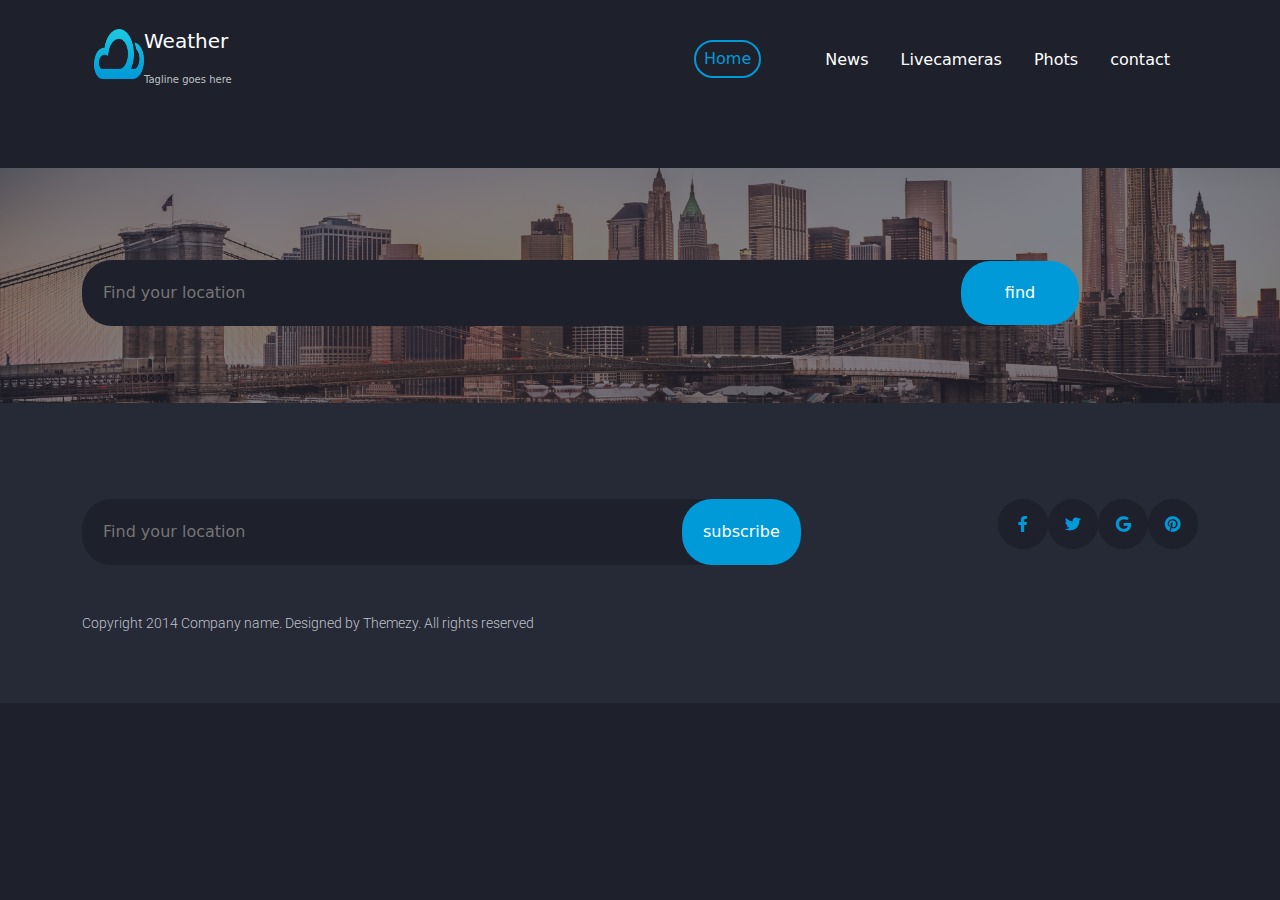
<file: index.html>
<!DOCTYPE html>
<html lang="en">
<head>
    <meta charset="UTF-8">
    <meta name="viewport" content="width=device-width, initial-scale=1.0">
    <title>weather</title>
    <link rel="preconnect" href="https://fonts.googleapis.com">
<link rel="preconnect" href="https://fonts.gstatic.com" crossorigin>
<link href="https://fonts.googleapis.com/css2?family=Alegreya&family=Alegreya+Sans&family=Amatic+SC&family=Dancing+Script:wght@500;600&family=Montserrat&family=Open+Sans:wght@300&family=PT+Sans+Caption&family=Pacifico&family=Poppins:wght@200;300;400&family=Righteous&family=Roboto:wght@400;500&family=Titillium+Web:ital,wght@0,400;1,300&display=swap" rel="stylesheet">
    <link rel="stylesheet" href="./css/bootstrap.min.css">
    <link rel="stylesheet" href="./css/all.min.css">
    <link rel="stylesheet" href="./css/style.css">
</head>
<body>
<div class="container">


    
    <nav class="navbar navbar-expand-lg mb-5 ">
        <div class="container-fluid">
          <a class="navbar-brand" href="#">
            <div class="d-flex ">

                <img src="./css/logo@2x.png" width="50px" height="50px">
                <div class="">
                    <h5 class="text-white">Weather</h5>
                <span class="fon">Tagline goes here</span></div>
            </div>
            
          </a>
          <button class="navbar-toggler" type="button" data-bs-toggle="collapse" data-bs-target="#navbarSupportedContent" aria-controls="navbarSupportedContent" aria-expanded="false" aria-label="Toggle navigation">
            <span class="navbar-toggler-icon"></span>
          </button>
          <div class="collapse navbar-collapse " id="navbarSupportedContent">
            <ul class="navbar-nav ms-auto mb-5 mb-lg-0">
              <li class="nav-item mx-5">
                <a class="nav-link active" aria-current="page" href="#">Home</a>
              </li>
              <li class="nav-item mx-2">
                <a class="nav-link" href="#">News</a>
              </li>
              <li class="nav-item mx-2">
                <a class="nav-link" href="#">Livecameras</a>
              </li>
              <li class="nav-item mx-2">
                <a class="nav-link" href="#">Phots</a>
              </li>
              <li class="nav-item mx-2">
                <a class="nav-link" href="contact.html">contact</a>
              </li>
            </ul>
        </div>
          </div>
        </div>
        </nav>

      </nav>
</div>

<div class="container">

  
  <form class="findlocation d-flex ">

    <input type="text" class="form-control w-75 position-absolute vv" placeholder="Find your location" id="sear"  >
    <input type="button" class="form-control   ff position-absolute" value="find" id="but">
    <!-- <input type="button" class="form-control   fff position-absolute" value="location" id="loca"> -->
    
</form>

</div>

<img src="./css/banner.png" class="w-100">



    <div class="container">
        <div class="row" id="Row">
        </div>



    </div>
    <div class="footer py-5">
<div class="container ">
      <!-- <form class="findlocation d-flex  "> -->
<div class="d-flex justify-content-between my-5">

      <div class="position-relative ">
          <input type="text" class="form-control    vvv" placeholder="Find your location"  >

        <button class="btn btn-info position-absolute top-0" >subscribe</button>
      </div>


      <div class="icons d-flex ">
        <div class="circle d-flex justify-content-center align-items-center">
          <i class="fa-brands fa-facebook-f"></i>
        </div>
        <div class="circle d-flex justify-content-center align-items-center">
          <i class="fa-brands fa-twitter"></i>
        </div>
        <div class="circle d-flex justify-content-center align-items-center">
          <i class="fa-brands fa-google"></i>
        </div>
        <div class="circle d-flex justify-content-center align-items-center">
          <i class="fa-brands fa-pinterest"></i>
        </div>
      </div>
          
    </div>
   <p class="last"> Copyright 2014 Company name. Designed by Themezy. All rights reserved</p>
    </div>

      
      
      </div>


    <script src="./js/bootstrap.bundle.min.js"></script>
    <script src="./js/main.js"></script>
</body>
</html>
</file>
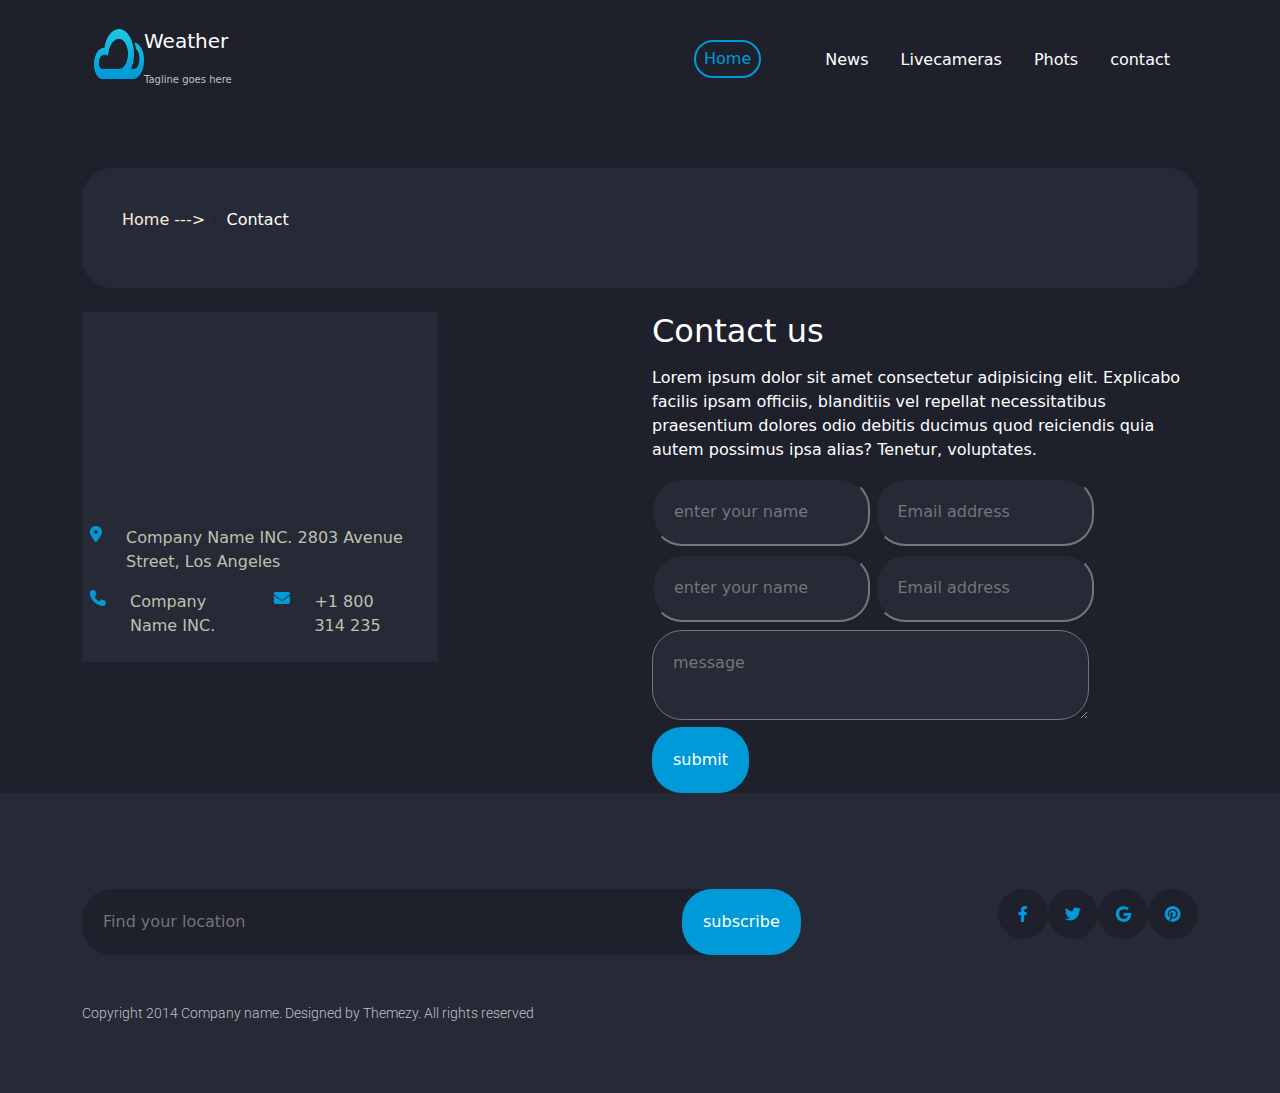
<file: contact.html>
<!DOCTYPE html>
<html lang="en">
<head>
    <meta charset="UTF-8">
    <meta name="viewport" content="width=device-width, initial-scale=1.0">
    <title>Contact</title>
    <link rel="preconnect" href="https://fonts.googleapis.com">
    <link rel="preconnect" href="https://fonts.gstatic.com" crossorigin>
    <link href="https://fonts.googleapis.com/css2?family=Alegreya&family=Alegreya+Sans&family=Amatic+SC&family=Dancing+Script:wght@500;600&family=Montserrat&family=Open+Sans:wght@300&family=PT+Sans+Caption&family=Pacifico&family=Poppins:wght@200;300;400&family=Righteous&family=Roboto:wght@400;500&family=Titillium+Web:ital,wght@0,400;1,300&display=swap" rel="stylesheet">
        <link rel="stylesheet" href="./css/bootstrap.min.css">
        <link rel="stylesheet" href="./css/all.min.css">
        <link rel="stylesheet" href="./css/style.css">
</head>
<body>

    <div class="container">


    
        <nav class="navbar navbar-expand-lg mb-5 ">
            <div class="container-fluid">
              <a class="navbar-brand" href="#">
                <div class="d-flex ">
    
                    <img src="./css/logo@2x.png" width="50px" height="50px">
                    <div class="">
                        <h5 class="text-white">Weather</h5>
                    <span class="fon">Tagline goes here</span></div>
                </div>
                
              </a>
              <button class="navbar-toggler" type="button" data-bs-toggle="collapse" data-bs-target="#navbarSupportedContent" aria-controls="navbarSupportedContent" aria-expanded="false" aria-label="Toggle navigation">
                <span class="navbar-toggler-icon"></span>
              </button>
              <div class="collapse navbar-collapse " id="navbarSupportedContent">
                <ul class="navbar-nav ms-auto mb-5 mb-lg-0">
                  <li class="nav-item mx-5">
                    <a class="nav-link active" aria-current="page" href="index.html">Home</a>
                  </li>
                  <li class="nav-item mx-2">
                    <a class="nav-link" href="#">News</a>
                  </li>
                  <li class="nav-item mx-2">
                    <a class="nav-link" href="#">Livecameras</a>
                  </li>
                  <li class="nav-item mx-2">
                    <a class="nav-link" href="#">Phots</a>
                  </li>
                  <li class="nav-item mx-2">
                    <a class="nav-link" href="#">contact</a>
                  </li>
                </ul>
            </div>
              </div> </nav>
              
          <div class="breadcrumb mb-4">

            <nav aria-label="breadcrumb">
                <ol class="breadcrumb">
                  <li class="breadcrumb-item ss"><a href="index.html">Home       --->  </a></li>
                  <li class="breadcrumb-item cc " aria-current="page">Contact</li>
                </ol>
              </nav>
            </div>

            <div class="row">

                <div class="col-md-4">
<div class=" xxx d-flex align-items-end p-2">
   <div>
   <div class="d-flex">
    <i class="fa-solid fa-location-dot" class="px-3"></i>
    <p class="mx-4">Company Name INC.
        2803 Avenue Street, Los Angeles</p>
    </div>
<div class="d-flex">

    <div class="d-flex">
        <i class="fa-solid fa-phone"></i>
        <p class="mx-4">Company Name INC.
            </p>
        </div>
    
     
                
        <div class="d-flex"> <i class="fa-solid fa-envelope"></i>
            <p class="mx-4">+1 800 314 235
                </p>
            </div>

</div>
</div> 

   </div>
    </div>
        



                <div class="col-md-2">

                </div>
                <div class="col-md-6">
<h2 class="text-white mb-3">Contact us</h2>
<p class="text-white">
    Lorem ipsum dolor sit amet consectetur adipisicing elit. Explicabo facilis ipsam officiis, blanditiis vel repellat necessitatibus praesentium dolores odio debitis ducimus quod reiciendis quia autem possimus ipsa alias? Tenetur, voluptates.
</p>
<form>
<input type="text" placeholder="enter your name" class="qq mb-2">
<input type="text" placeholder="Email address" class="qq mb-2">
<input type="text" placeholder="enter your name" class="qq mb-2">
<input type="text" placeholder="Email address" class="qq mb-2">
<textarea placeholder="message" class="rr"></textarea>
<br>
<button class="btn btn-primary">submit</button>



</form>
                </div>
            </div> 
    </div>
</div>
</div>

<div class="footer py-5">
    <div class="container ">
          <!-- <form class="findlocation d-flex  "> -->
    <div class="d-flex justify-content-between my-5">
    
          <div class="position-relative ">
              <input type="text" class="form-control    vvv" placeholder="Find your location"  >
            <button class="btn btn-info position-absolute top-0" >subscribe</button>
          </div>
    
    
          <div class="icons d-flex ">
            <div class="circle d-flex justify-content-center align-items-center">
              <i class="fa-brands fa-facebook-f"></i>
            </div>
            <div class="circle d-flex justify-content-center align-items-center">
              <i class="fa-brands fa-twitter"></i>
            </div>
            <div class="circle d-flex justify-content-center align-items-center">
              <i class="fa-brands fa-google"></i>
            </div>
            <div class="circle d-flex justify-content-center align-items-center">
              <i class="fa-brands fa-pinterest"></i>
            </div>
          </div>
              
        </div>
       <p class="last"> Copyright 2014 Company name. Designed by Themezy. All rights reserved</p>
        </div>
    
          
          
          </div>




</body>


    <script src="./js/bootstrap.bundle.min.js"></script>
    <script src="./js/main.js"></script>
</body>
</html>
</file>
<file: css/style.css>
body{
    background-color: #1E202B;
 }  
   
   
   
   .navbar{
    height: 120px;
    background-color: #1E202B;
}
.fon{
    font-size: 10px;
    color: #BFC1C8;

}
.nav-link{
    color: white;
}
.nav-link:hover {
    border-radius: 30px;
    padding: 5px 25px;
    border: 2px solid #009AD8;
    font-weight: 400px;
    color: #009AD8!important;

}
.active{
    border-radius: 30px;
    padding: 5px 25px;
    border: 2px solid #009AD8;
    font-weight: 400px;
    color: #009AD8!important;
}
.find-location input[type="text"] {
    width: 100%;
    padding: 20px 50px 20px 20px;
    background: #1e202b;
    color: white;
    
}
.ff{
    position: relative;
   /* left:80%; */
   top: 260px;
   background-color: #009AD8;
   color: white;
   border-radius: 30px;
   border-color: transparent;
padding: 20px 5px;
width: 120px;
left: 75%;
}

.fff{
    position: relative;
   /* left:80%; */
   top: 260px;
   background-color: #009AD8;
   color: white;
   border-radius: 30px;
   border-color: transparent;
padding: 20px 5px;
width: 100px;
left: 85%;

}
.vv{

    width: 100%;
    padding: 20px 50px 20px 20px;
    background: #1e202b;
    color: white;
    border-radius: 30px;
    border-color: transparent;
    top: 260px;
   

}
.vv:focus{
    background-color: #666a7f;
}

.vv::placeholder{
    color: #757575;
}
.head{
    color: #BFC1AE;
    display: flex;
    justify-content: space-between;
    width: 95%;
    background-color: #2D303D;
    position: absolute;

}
.head1{
    color: #BFC1AE;
    display: flex;
    justify-content: space-between;
    width: 95%;
    background-color: #222530;
    position: absolute;

}
.item{
    background-color: #323544;
    position: relative;
 
    height: 280px;
   

}
.item1{
    background-color: #262936;
    position: relative;
    height: 280px;

}

.hcolor{
    color: #BFC1AE;
}
.hc{
    Font-size: 67.5px;

Font-weight: 700;

/* Line-height: 0px; */

 color: rgb(255, 255, 255);
}
.con{
    color: #009AD8;
}
.fa-solid{
    color: #8E8F94;
}
.ic{
    color: #B2C1C8;
    margin-left: 5px;
    font-size: 12px;
}
.dd{
    transform: translatey(-65px);
}
.footer{
    background-color: #262936;
    height: 300px;
    width: 100%;
}
.btn{
    padding: 20px 20px 20px 20px;
    background: #009AD8;
    color: white;
    border-radius: 30px;
    border-color: transparent;
left: 600px;
}
.circle{
    width: 50px;
    height: 50px;
    border-radius: 50%;
    background-color: #1E202B;

}
.fa-brands{
    color: #009AD8;
}
.circle:hover{
    color: white;
    background-color: #009AD8;

}
.circle:hover .fa-brands{
    color: white;
}
.vvv{
    width:700px;
    
    
    padding: 20px 50px 20px 20px;
    background: #1e202b;
    color: white;
    border-radius: 30px;
    border-color: transparent;
}
.vvv::placeholder{
    color: #757575;
}
.last{
    Font-size: 14px;

Font-weight: 300;

Line-height: 21px;

 color: rgb(191, 193, 200);
 font-family: 'Roboto', sans-serif;
}

.breadcrumb{
width: 100%;
padding: 20px 50px 20px 20px;
/* height: 50%; */
background-color: #262936;
border-radius: 30px;



}
.cc{
    color: white;
}
.ss{
    color: #757575;

}
.ss a{
    text-decoration: transparent;
    color: antiquewhite;
}
.ss a:hover{
   text-decoration-color: antiquewhite;
}
.fa-location-dot,.fa-phone,.fa-envelope{
    color: #009AD8;
}
.xxx{
    height: 350px;
    background-color: #262936;
    color:#BFC1AE ;

}
.qq{
    padding: 20px 50px 20px 20px;
    width: 40%;
    background-color: #262936;
border-radius: 30px;

}
.rr{
    padding: 20px 50px 20px 20px;
    width: 80%;
    background-color: #262936;
border-radius: 30px;

}
</file>
